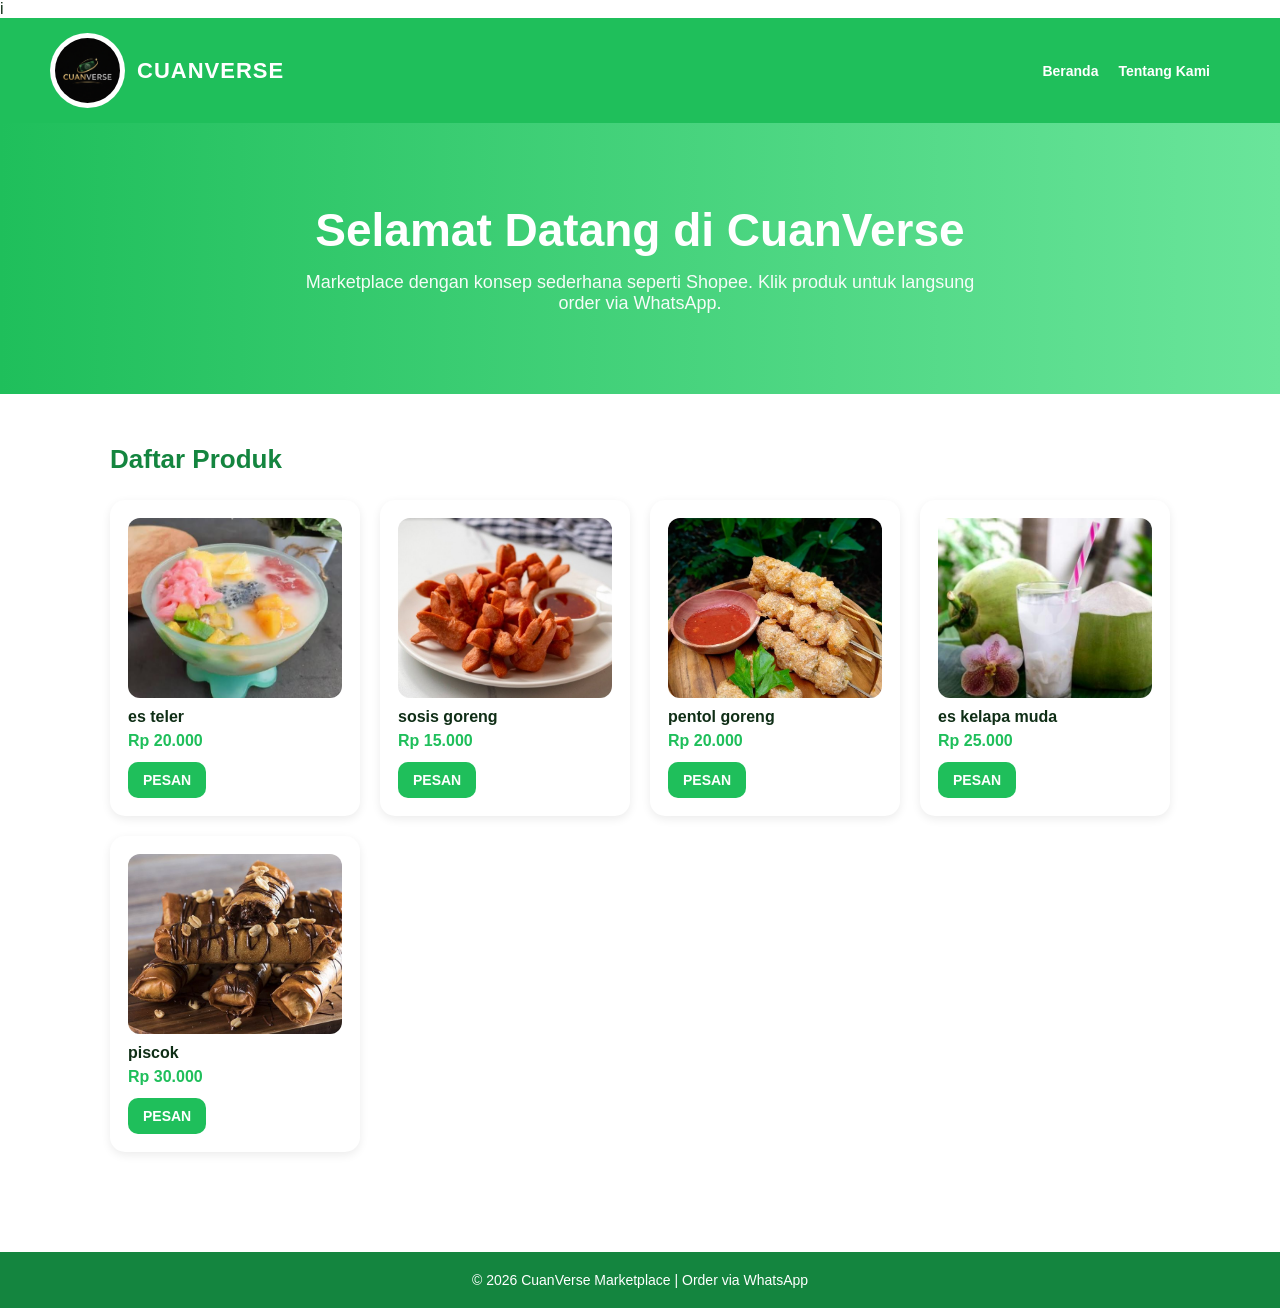
<file: index.html>
i<!DOCTYPE html>
<html lang="id">
<head>
  <meta charset="UTF-8" />
  <meta name="viewport" content="width=device-width, initial-scale=1.0" />
  <title>CuanVerse Marketplace</title>
  <link rel="stylesheet" href="style.css" />
</head>
<body>

  <header>
    <div class="logo-area">
      <img src="logo.png" alt="Logo CuanVerse">
      <span class="logo-text">CUANVERSE</span>
    </div>

    <nav>
      <a href="index.html">Beranda</a>
      
      <a href="about.html">Tentang Kami</a>
    </nav>
  </header>

  <section class="hero">
    <h1>Selamat Datang di CuanVerse</h1>
    <p>Marketplace dengan konsep sederhana seperti Shopee. Klik produk untuk langsung order via WhatsApp.</p>
  </section>

  <main class="container">
    <h2 class="section-title">Daftar Produk</h2>

    <div class="products">

      <div class="card">
        <img src="produk1.jpg" alt="Produk 1">
        <h3>es teler</h3>
        <p class="price">Rp 20.000</p>
        <a href="https://wa.me/qr/ZFWEP56EHFWBE1" target="_blank" class="btn">
          PESAN
        </a>
      </div>

      <div class="card">
       <img src="produk2.jpg" alt="Produk 2">
        <h3>sosis goreng</h3>
        <p class="price">Rp 15.000</p>
        <a href="https://wa.me/qr/ZFWEP56EHFWBE1" target="_blank" class="btn">
         PESAN
        </a>
      </div>

      <div class="card">
        <img src="produk3.jpg" alt="Produk 3">
        <h3>pentol goreng</h3>
        <p class="price">Rp 20.000</p>
        <a href="https://wa.me/qr/ZFWEP56EHFWBE1" target="_blank" class="btn">
         PESAN
        </a>
      </div>

      <div class="card">
       <img src="produk4.jpg" alt="Produk 4">
        <h3>es kelapa muda</h3>
        <p class="price">Rp 25.000</p>
        <a href="https://wa.me/qr/ZFWEP56EHFWBE1" target="_blank" class="btn">
          PESAN
        </a>
      </div>

      <div class="card">
        <img src="produk5.jpg" alt="Produk 5">
        <h3>piscok</h3>
        <p class="price">Rp 30.000</p>
        <a href="https://wa.me/qr/ZFWEP56EHFWBE1" target="_blank" class="btn">
          PESAN
        </a>
      </div>
      
    </div>
  </main>

  <footer>
    <p>© 2026 CuanVerse Marketplace | Order via WhatsApp</p>
  </footer>

</body>
</html>
</file>
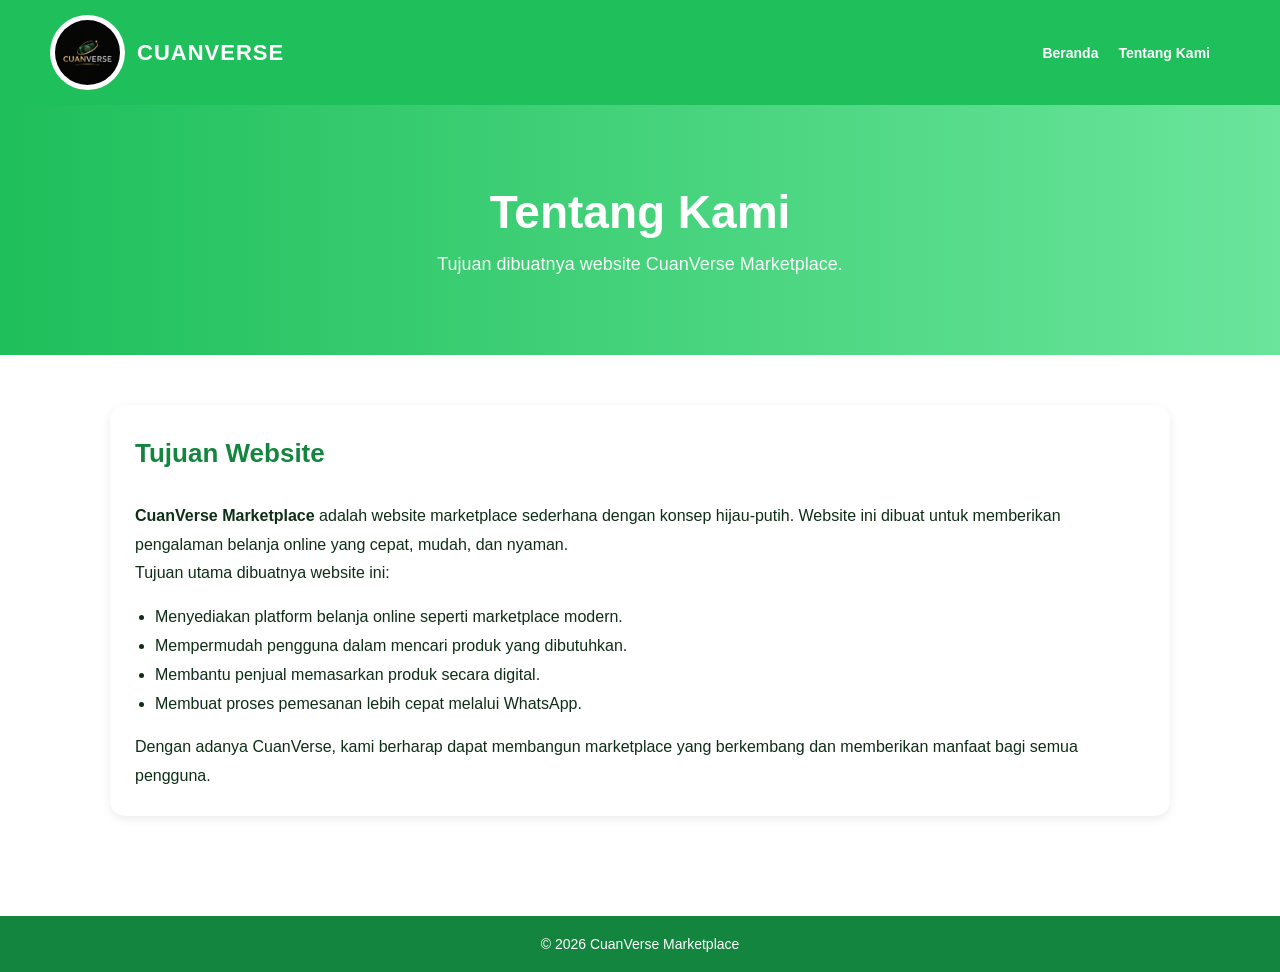
<file: about.html>
<!DOCTYPE html>
<html lang="id">
<head>
  <meta charset="UTF-8" />
  <meta name="viewport" content="width=device-width, initial-scale=1.0" />
  <title>Tentang Kami - CuanVerse</title>
  <link rel="stylesheet" href="style.css" />
</head>
<body>

  <header>
    <div class="logo-area">
      <img src="logo.png" alt="Logo CuanVerse">
      <span class="logo-text">CUANVERSE</span>
    </div>

    <nav>
      <a href="index.html">Beranda</a>
      <a href="about.html">Tentang Kami</a>
    </nav>
  </header>

  <section class="hero">
    <h1>Tentang Kami</h1>
    <p>Tujuan dibuatnya website CuanVerse Marketplace.</p>
  </section>

  <main class="container">
    <div class="about-box">
      <h2 class="section-title">Tujuan Website</h2>

      <p>
        <b>CuanVerse Marketplace</b> adalah website marketplace sederhana dengan konsep hijau-putih.
        Website ini dibuat untuk memberikan pengalaman belanja online yang cepat, mudah, dan nyaman.
      </p>

      <p>
        Tujuan utama dibuatnya website ini:
      </p>

      <ul>
        <li>Menyediakan platform belanja online seperti marketplace modern.</li>
        <li>Mempermudah pengguna dalam mencari produk yang dibutuhkan.</li>
        <li>Membantu penjual memasarkan produk secara digital.</li>
        <li>Membuat proses pemesanan lebih cepat melalui WhatsApp.</li>
      </ul>

      <p>
        Dengan adanya CuanVerse, kami berharap dapat membangun marketplace yang berkembang dan memberikan manfaat bagi semua pengguna.
      </p>
    </div>
  </main>

  <footer>
    <p>© 2026 CuanVerse Marketplace</p>
  </footer>

</body>
</html>
</file>
<file: style.css>
* {
  margin: 0;
  padding: 0;
  box-sizing: border-box;
  font-family: Arial, Helvetica, sans-serif;
}

body {
  background: white;
  color: #0f2e16;
}

/* HEADER */
header {
  background: #1fbf5b;
  color: white;
  padding: 15px 50px;
  display: flex;
  justify-content: space-between;
  align-items: center;
}

.logo-area {
  display: flex;
  align-items: center;
  gap: 12px;
}

.logo-area img {
  width: 75px;
  height: 75px;
  border-radius: 50%;
  background: white;
  padding: 3px;
  object-fit: cover;
  border: 2px solid rgba(255, 255, 255, 0.7);
}

.logo-text {
  font-size: 22px;
  font-weight: bold;
  letter-spacing: 1px;
}

/* NAV */
nav {
  display: flex;
  align-items: center;
}

nav a {
  text-decoration: none;
  color: white !important;
  margin-left: 0;
  margin-right: 20px;
  font-size: 14px;
  font-weight: bold;
  transition: 0.3s;
}

nav a:visited {
  color: white !important;
}

nav a:hover {
  opacity: 0.8;
}

/* HERO */
.hero {
  text-align: center;
  padding: 80px 20px;
  background: linear-gradient(to right, #1fbf5b, #6ae59b);
  color: white;
}

.hero h1 {
  font-size: 46px;
  margin-bottom: 15px;
}

.hero p {
  max-width: 700px;
  margin: auto;
  font-size: 18px;
  opacity: 0.95;
}

/* CONTAINER */
.container {
  max-width: 1100px;
  margin: auto;
  padding: 50px 20px;
}

.section-title {
  font-size: 26px;
  margin-bottom: 25px;
  color: #14853f;
}

/* PRODUCT GRID */
.products {
  display: grid;
  grid-template-columns: repeat(auto-fit, minmax(230px, 1fr));
  gap: 20px;
}

/* CARD */
.card {
  background: white;
  border-radius: 15px;
  padding: 18px;
  box-shadow: 0px 3px 10px rgba(0, 0, 0, 0.08);
  transition: 0.3s;
}

.card:hover {
  transform: translateY(-6px);
}

.card img {
  width: 100%;
  border-radius: 12px;
  margin-bottom: 10px;
  height: 180px;
  object-fit: cover;
}

.card h3 {
  font-size: 16px;
  margin-bottom: 6px;
}

.price {
  font-weight: bold;
  color: #1fbf5b;
  margin-bottom: 12px;
}

/* BUTTON */
.btn {
  display: inline-block;
  text-decoration: none;
  background: #1fbf5b;
  color: white;
  padding: 10px 15px;
  border-radius: 10px;
  font-size: 14px;
  font-weight: bold;
  transition: 0.3s;
}

.btn:hover {
  background: #14853f;
}

/* ABOUT BOX */
.about-box {
  background: white;
  padding: 25px;
  border-radius: 15px;
  box-shadow: 0px 3px 10px rgba(0, 0, 0, 0.08);
  line-height: 1.8;
}

.about-box ul {
  margin: 15px 0 15px 20px;
}

/* FOOTER */
footer {
  text-align: center;
  padding: 20px;
  background: #14853f;
  color: white;
  margin-top: 50px;
  font-size: 14px;
}

/* RESPONSIVE NAVBAR (HP) */
@media (max-width: 600px) {
  header {
    flex-direction: column;
    align-items: flex-start;
    padding: 15px 20px;
    gap: 10px;
  }

  nav {
    width: 100%;
    display: flex;
    flex-wrap: wrap;
    gap: 15px;
    margin-top: 8px;
  }

  nav a {
    margin-right: 0;
    font-size: 14px;
  }

  .logo-text {
    font-size: 20px;
  }
}
</file>
